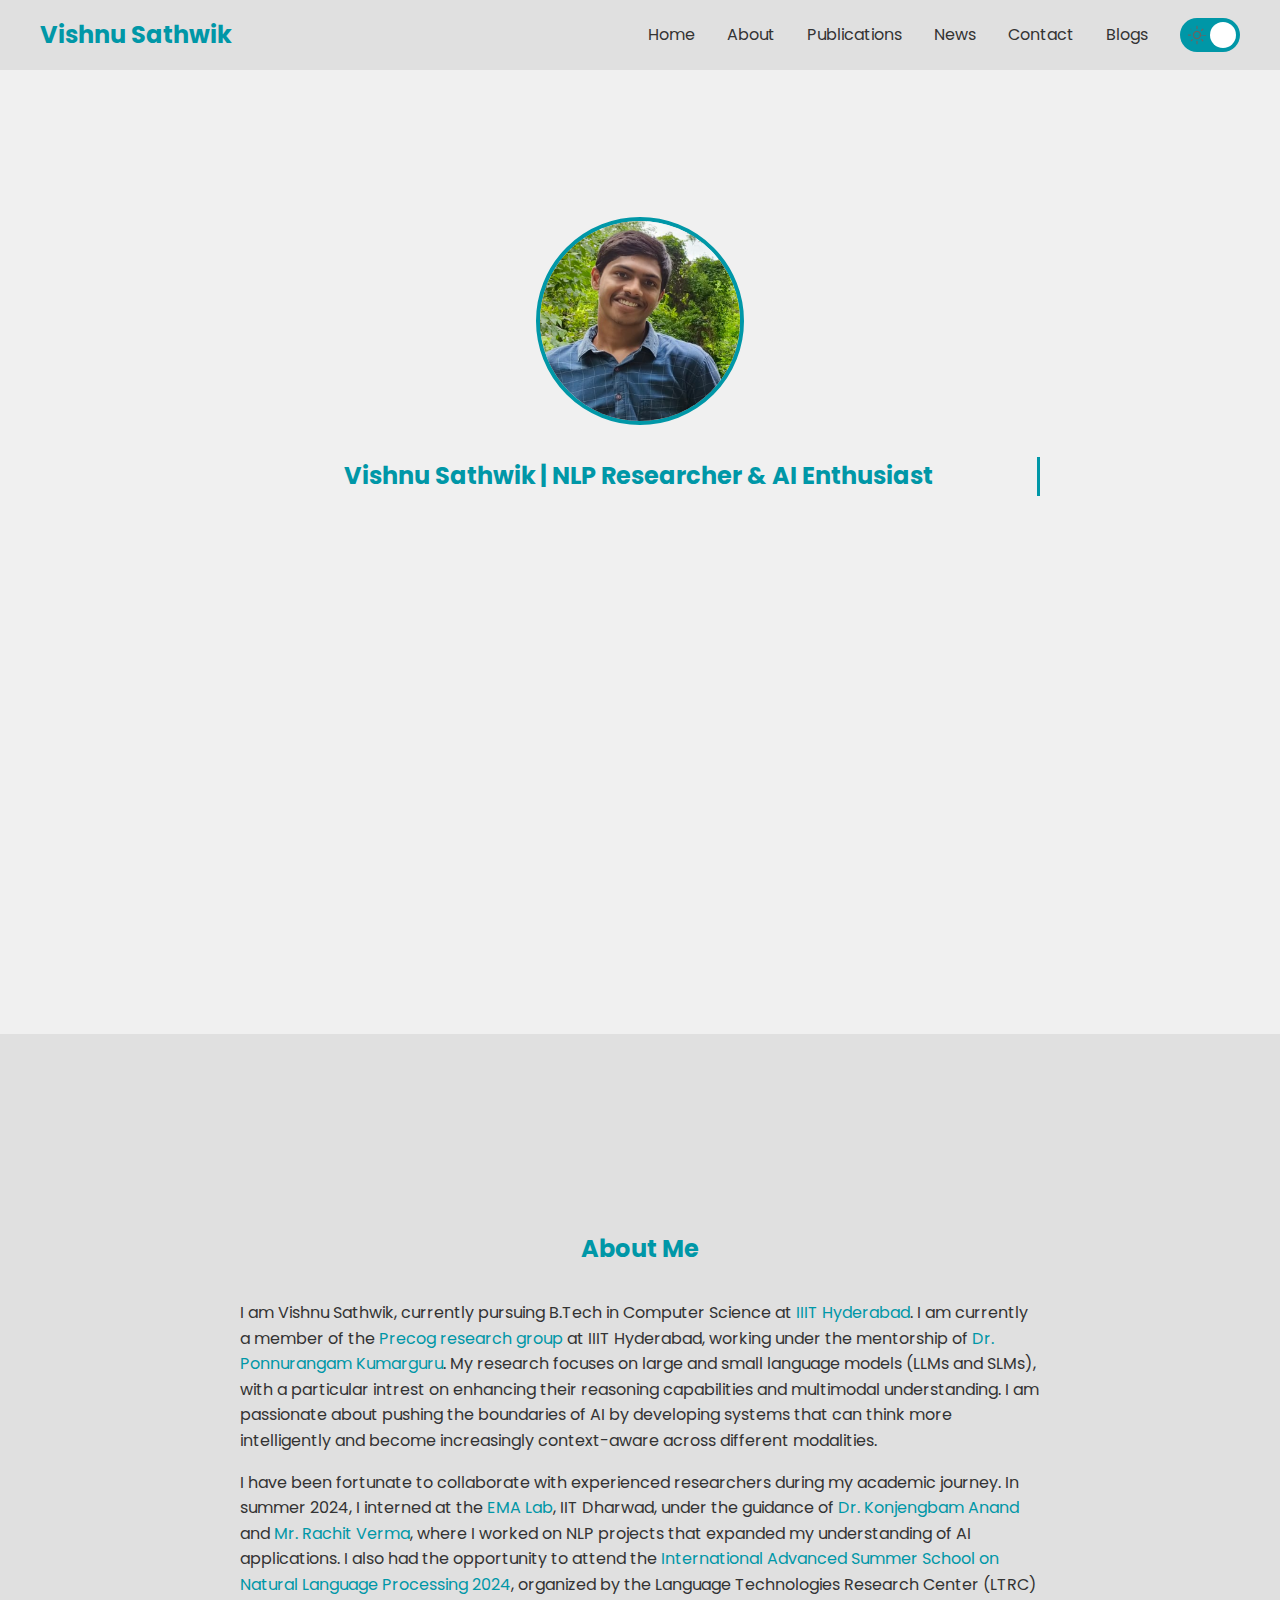
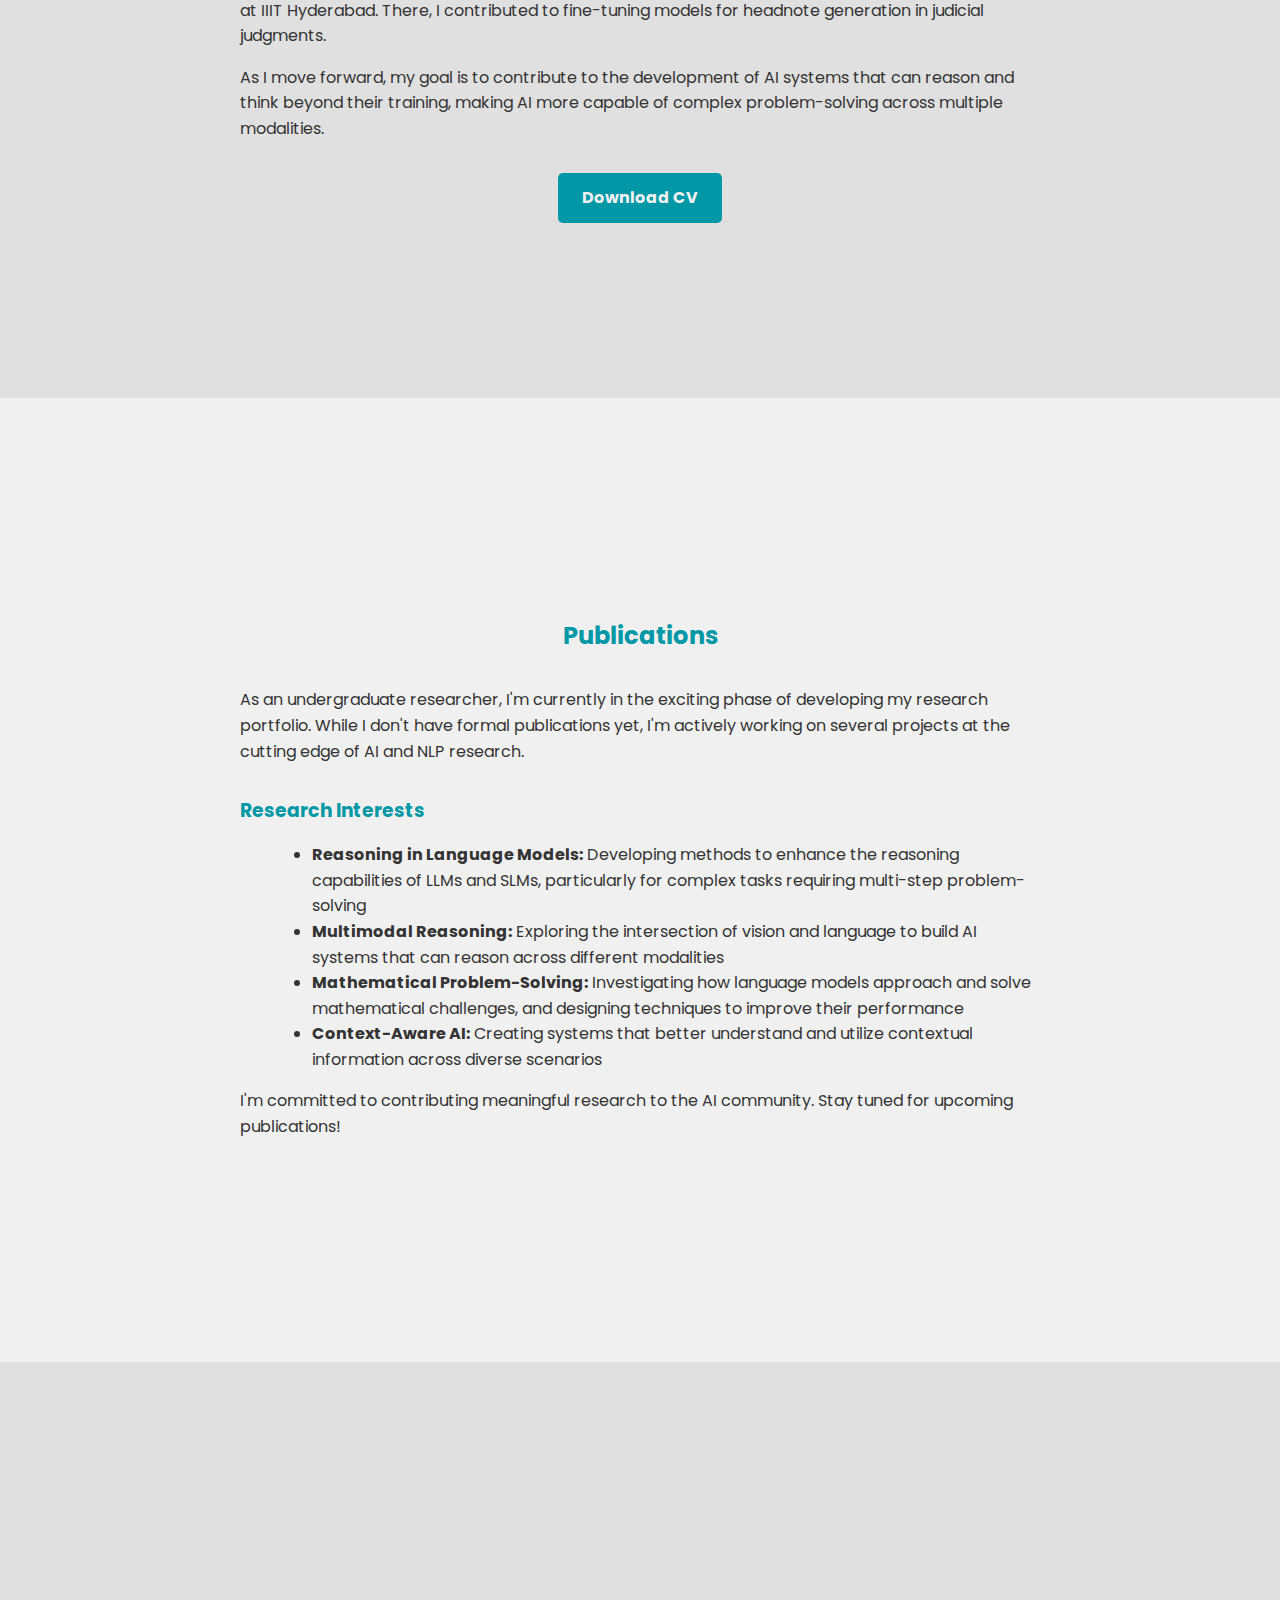
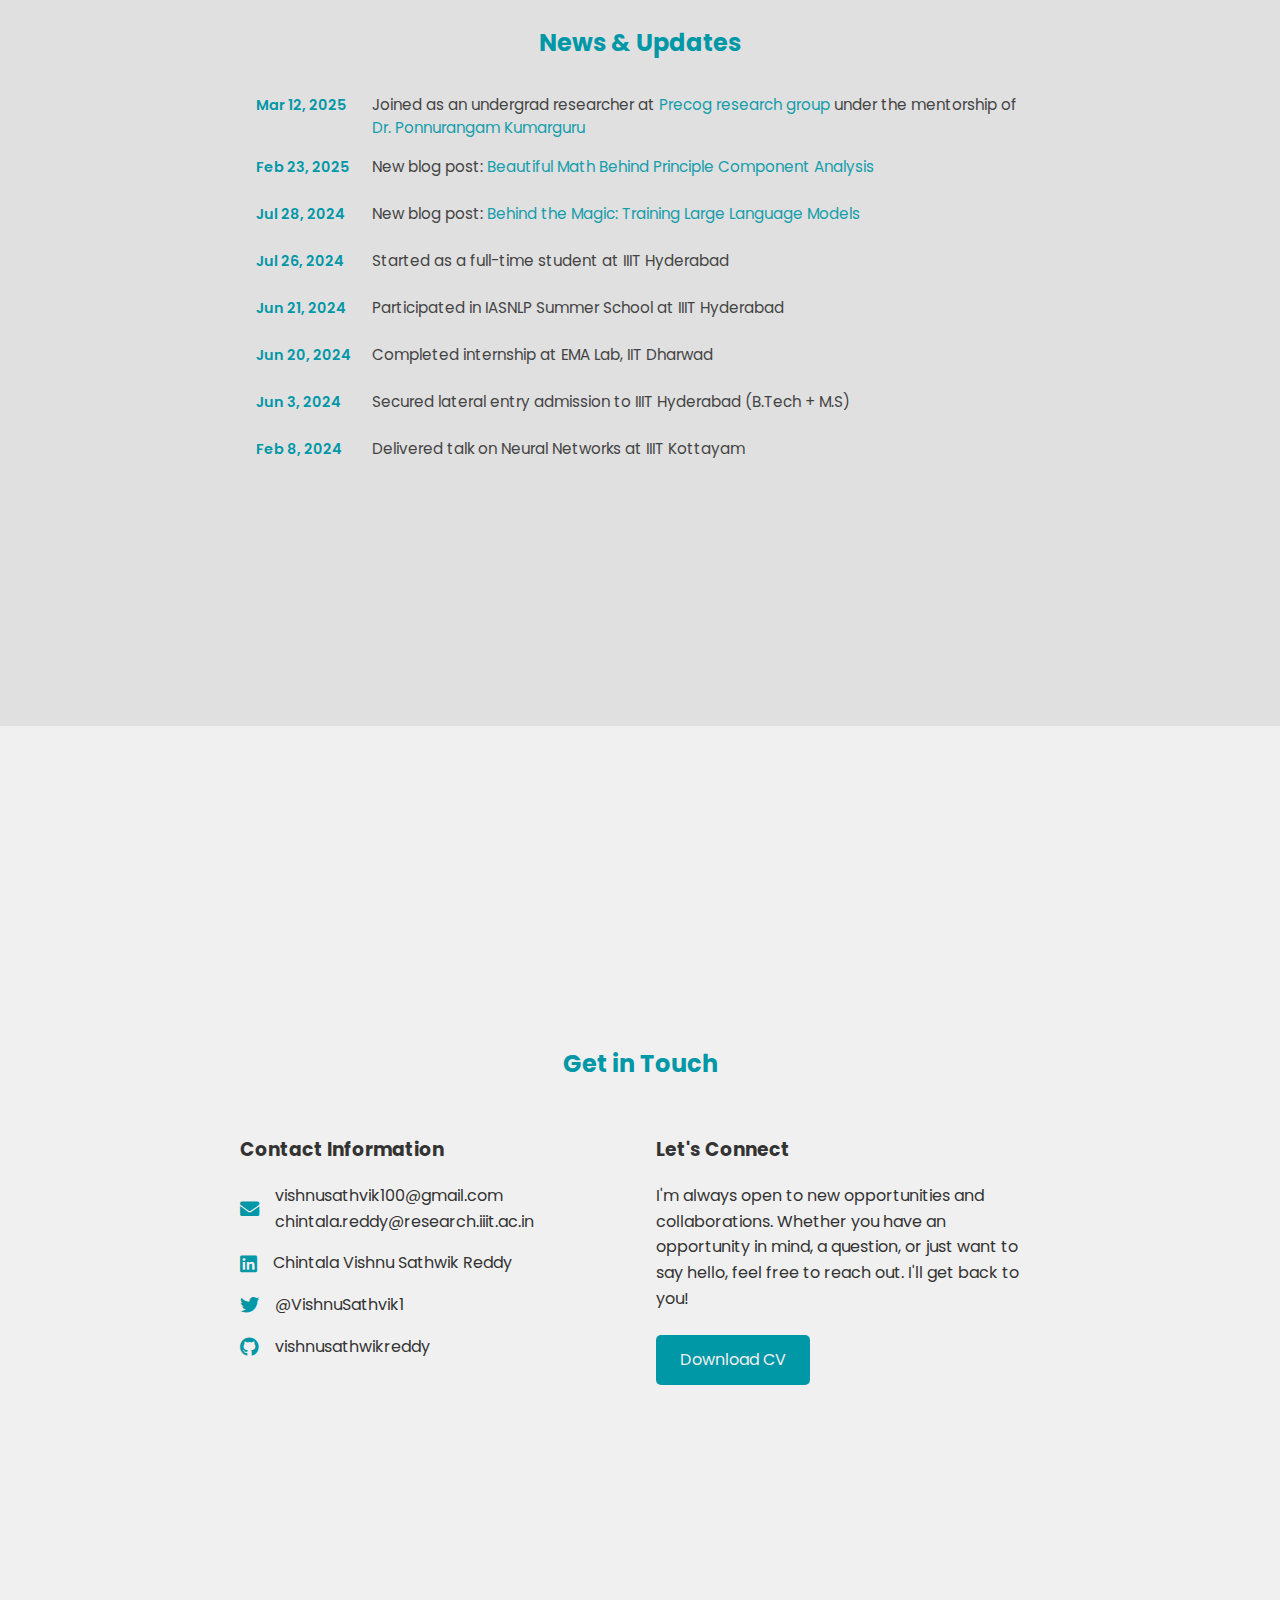
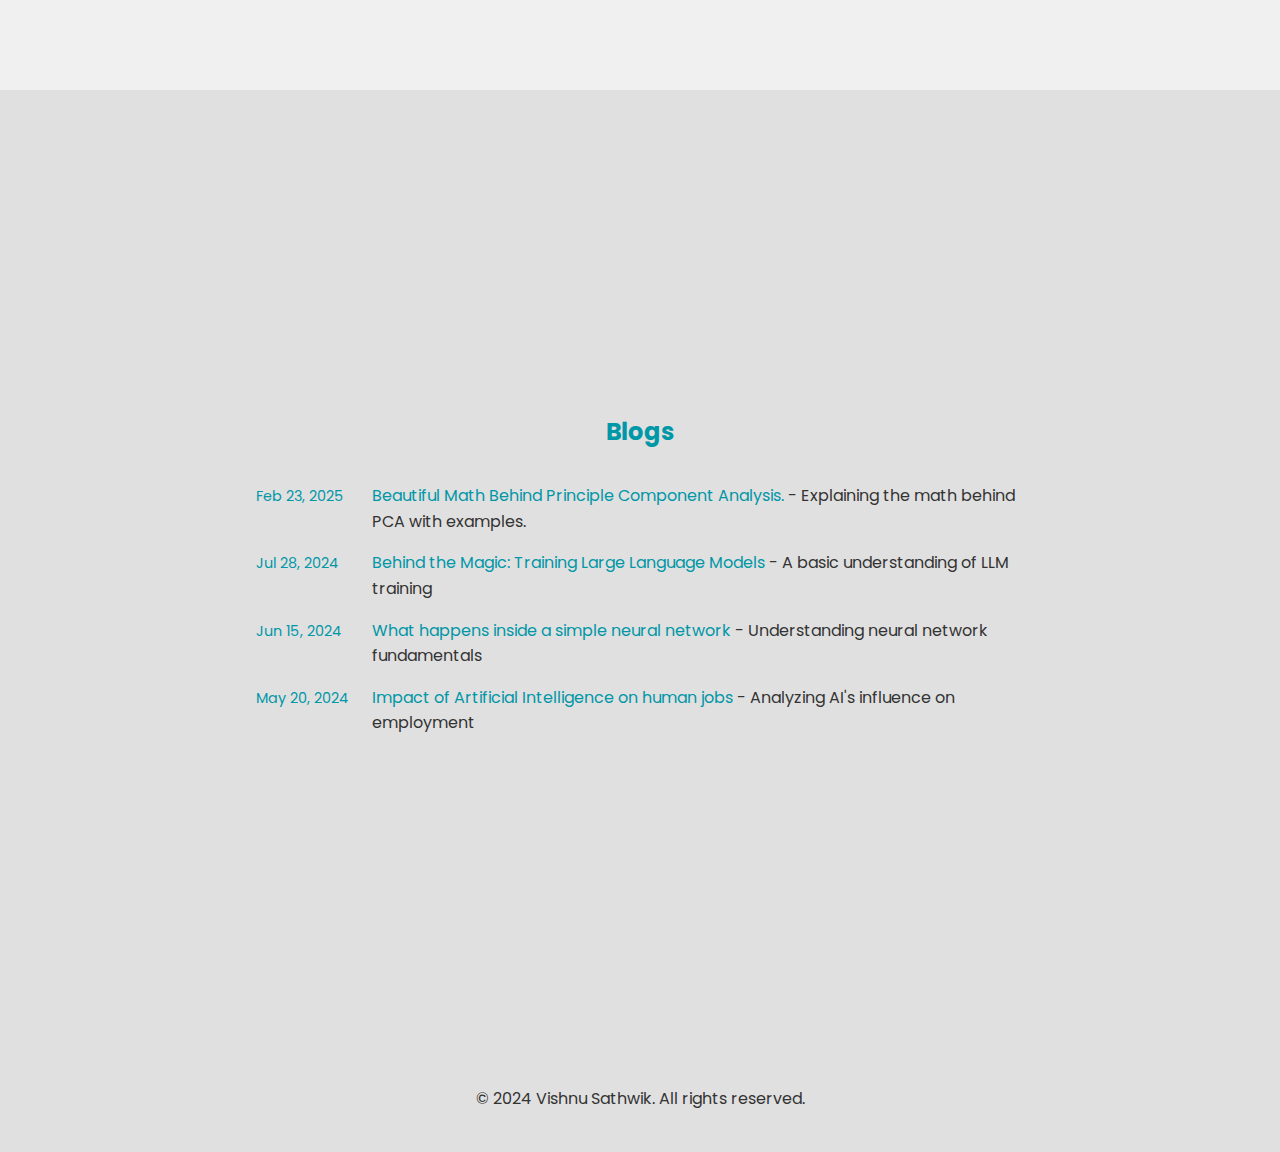
<file: index.html>
<!DOCTYPE html>
<html lang="en">
<head>
    <meta charset="UTF-8">
    <meta name="viewport" content="width=device-width, initial-scale=1.0">
    <title>Vishnu Sathwik</title>
    <link rel="stylesheet" href="styles.css">
    <link href="https://fonts.googleapis.com/css2?family=Poppins:wght@300;400;600&display=swap" rel="stylesheet">
    <link rel="stylesheet" href="https://cdnjs.cloudflare.com/ajax/libs/font-awesome/5.15.3/css/all.min.css">
</head>
<body class="light-theme">
    <nav>
        <div class="nav-content">
            <h1>Vishnu Sathwik</h1>
            <button class="mobile-menu-toggle" aria-label="Toggle menu">
                <span></span>
                <span></span>
                <span></span>
            </button>
            <div class="menu-wrapper">
                <ul>
                    <li><a href="#home">Home</a></li>
                    <li><a href="#about">About</a></li>
                    <li><a href="#publications">Publications</a></li>
                    <li><a href="#news">News</a></li>
                    <li><a href="#contact">Contact</a></li>
                    <li><a href="#blogs">Blogs</a></li>
                </ul>
                <div class="theme-switch-wrapper">
                    <label class="theme-switch" for="checkbox">
                        <input type="checkbox" id="checkbox" />
                        <div class="slider round">
                            <svg class="sun" viewBox="0 0 24 24"><path d="M12 15.5q1.45 0 2.475-1.025Q15.5 13.45 15.5 12q0-1.45-1.025-2.475Q13.45 8.5 12 8.5q-1.45 0-2.475 1.025Q8.5 10.55 8.5 12q0 1.45 1.025 2.475Q10.55 15.5 12 15.5Zm0 1.5q-2.075 0-3.537-1.463T7 12q0-2.075 1.463-3.537T12 7q2.075 0 3.537 1.463T17 12q0 2.075-1.463 3.537T12 17ZM1.75 12.75q-.325 0-.538-.213Q1 12.325 1 12q0-.325.212-.537Q1.425 11.25 1.75 11.25h2.5q.325 0 .537.213Q5 11.675 5 12q0 .325-.213.537-.213.213-.537.213h2.5q.325 0 .538.213Q23 11.675 23 12q0 .325-.212.537-.212.213-.538.213ZM12 5q-.325 0-.537-.213Q11.25 4.575 11.25 4.25v-2.5q0-.325.213-.538Q11.675 1 12 1q.325 0 .537.212.213.212.213.538v2.5q0 .325-.213.538Q12.325 5 12 5Zm0 18q-.325 0-.537-.212-.213-.212-.213-.538v-2.5q0-.325.213-.538Q11.675 19 12 19q.325 0 .537.212.213.212.213.538v2.5q0 .325-.213.538Q12.325 23 12 23ZM6 7.05l-1.425-1.4q-.225-.225-.213-.537.013-.312.213-.537.225-.225.513.225-.312 0-.537-.2Zm12.35 12.375L16.95 18q-.2-.225-.2-.538t.225-.512q.2-.225.5-.225t.525.225l1.425 1.4q.225.225.212.538-.012.313-.212.538-.225.225-.538.225t-.538-.225ZM16.95 7.05q-.225-.225-.225-.525 0-.3.225-.525l1.4-1.425q.225-.225.538-.213.313.013.538.213.225.225.225.537t-.225.537L18 7.05q-.2.2-.512.2-.312 0-.538-.2ZM4.575 19.425q-.225-.225-.225-.538t.225-.538L6 16.95q.225-.225.525-.225.3 0 .525.225.225.225.225.525 0 .3-.225.525l-1.4 1.425q-.225.225-.537.212-.312-.012-.537-.212Z"/></svg>
                            <svg class="moon" viewBox="0 0 24 24"><path d="M12 21q-3.75 0-6.375-2.625T3 12q0-3.75 2.625-6.375T12 3q.35 0 .688.025.337.025.662.075-1.025.725-1.637 1.887Q11.1 6.15 11.1 7.5q0 2.25 1.575 3.825Q14.25 12.9 16.5 12.9q1.375 0 2.525-.613 1.15-.612 1.875-1.637.05.325.075.662Q21 11.65 21 12q0 3.75-2.625 6.375T12 21Zm0-1.5q2.725 0 4.75-1.687t2.525-3.963q-.625.275-1.337.412Q17.225 14.4 16.5 14.4q-2.875 0-4.887-2.013T9.6 7.5q0-.725.137-1.438.138-.713.413-1.337-2.275.5-3.963 2.525Q4.5 9.275 4.5 12q0 3.125 2.188 5.313T12 19.5Zm-.1-7.75Z"/></svg>
                        </div>
                    </label>
                </div>
            </div>
        </div>
    </nav>

    <main>
        <section id="home" class="full-page">
            <div class="container">
                <img src="assets/profile_pic.png" alt="Vishnu Sathwik" class="profile-photo">
                <h2 class="typing-effect">Vishnu Sathwik | NLP Researcher & AI Enthusiast</h2>
                <p class="fade-in">Welcome to my digital realm! I'm Vishnu Sathwik, an undergrad at IIIT Hyderabad with a passion for pushing the boundaries of AI and NLP.</p>
                <p class="fade-in">My core focus lies in enhancing reasoning capabilities of language models—from tackling complex mathematical problems to enabling smarter, context-aware AI systems. I'm particularly interested in multimodal AI that can understand and reason across different forms of data, including text, images, and other modalities.</p>
                <p class="fade-in">When I'm not diving into the depths of AI research, you might find me fine-tuning models, attending NLP workshops, or writing about the latest breakthroughs in the field.</p>
                <p class="fade-in">Let's innovate together and shape the future of intelligent systems!</p>
                <div class="cta-container fade-in">
                    <a href="assets/vishnu_resume.pdf" class="button" download>Download CV</a>
                </div>
            </div>
        </section>

        <section id="about" class="full-page about-section">
            <div class="container">
                <h2>About Me</h2>
                <p>I am Vishnu Sathwik, currently pursuing B.Tech in Computer Science at <a href="https://www.iiit.ac.in/" target="_blank" rel="noopener noreferrer">IIIT Hyderabad</a>. I am currently a member of the <a href="https://precog.iiit.ac.in/" target="_blank" rel="noopener noreferrer">Precog research group</a> at IIIT Hyderabad, working under the mentorship of <a href="https://faculty.iiit.ac.in/~pk.kumaraguru/" target="_blank" rel="noopener noreferrer">Dr. Ponnurangam Kumarguru</a>. My research focuses on large and small language models (LLMs and SLMs), with a particular intrest on enhancing their reasoning capabilities and multimodal understanding. I am passionate about pushing the boundaries of AI by developing systems that can think more intelligently and become increasingly context-aware across different modalities.</p>
                <p>I have been fortunate to collaborate with experienced researchers during my academic journey. In summer 2024, I interned at the <a href="https://ema.iitdh.ac.in/" target="_blank" rel="noopener noreferrer">EMA Lab</a>, IIT Dharwad, under the guidance of <a href="https://sites.google.com/view/drkonjengbamanand?pli=1" target="_blank" rel="noopener noreferrer">Dr. Konjengbam Anand</a> and <a href="https://www.linkedin.com/in/rachitverma23/" target="_blank" rel="noopener noreferrer">Mr. Rachit Verma</a>, where I worked on NLP projects that expanded my understanding of AI applications. I also had the opportunity to attend the <a href="https://ltrc.iiit.ac.in/iasnlp2024/" target="_blank" rel="noopener noreferrer">International Advanced Summer School on Natural Language Processing 2024</a>, organized by the Language Technologies Research Center (LTRC) at IIIT Hyderabad. There, I contributed to fine-tuning models for headnote generation in judicial judgments.</p>
                <p>As I move forward, my goal is to contribute to the development of AI systems that can reason and think beyond their training, making AI more capable of complex problem-solving across multiple modalities.</p>
                <div class="cta-container">
                    <a href="assets/vishnu_resume.pdf" class="button" download>Download CV</a>
                </div>
            </div>
        </section>

        <section id="publications" class="full-page">
            <div class="container">
                <h2>Publications</h2>
                <div class="publications-content">
                    <p>As an undergraduate researcher, I'm currently in the exciting phase of developing my research portfolio. While I don't have formal publications yet, I'm actively working on several projects at the cutting edge of AI and NLP research.</p>
                    
                    <h3>Research Interests</h3>
                    <ul>
                        <li><strong>Reasoning in Language Models:</strong> Developing methods to enhance the reasoning capabilities of LLMs and SLMs, particularly for complex tasks requiring multi-step problem-solving</li>
                        <li><strong>Multimodal Reasoning:</strong> Exploring the intersection of vision and language to build AI systems that can reason across different modalities</li>
                        <li><strong>Mathematical Problem-Solving:</strong> Investigating how language models approach and solve mathematical challenges, and designing techniques to improve their performance</li>
                        <li><strong>Context-Aware AI:</strong> Creating systems that better understand and utilize contextual information across diverse scenarios</li>
                    </ul>
                    
                    <p>I'm committed to contributing meaningful research to the AI community. Stay tuned for upcoming publications!</p>
                </div>
            </div>
        </section>

        <section id="news" class="full-page">
            <div class="container">
                <h2>News & Updates</h2>
                <div class="news-list">
                    <div class="news-item">
                        <div class="news-date">Mar 12, 2025</div>
                        <p class="news-content">Joined as an undergrad researcher at <a href="https://precog.iiit.ac.in/" target="_blank" rel="noopener noreferrer">Precog research group</a> under the mentorship of <a href="https://precog.iiit.ac.in/bio/" target="_blank" rel="noopener noreferrer">Dr. Ponnurangam Kumarguru</a></p>
                    </div>

                    <div class="news-item">
                        <div class="news-date">Feb 23, 2025</div>
                        <p class="news-content">New blog post: <a href="https://medium.com/@vishnusathvik100/beautiful-math-behind-principle-component-analysis-0170ff62b2ae" target="_blank" rel="noopener noreferrer">Beautiful Math Behind Principle Component Analysis</a></p>
                    </div>

                    <div class="news-item">
                        <div class="news-date">Jul 28, 2024</div>
                        <p class="news-content">New blog post: <a href="https://medium.com/@vishnusathvik100/behind-the-magic-training-large-language-models-from-data-collection-to-rlhf-ab351bf9c99c" target="_blank" rel="noopener noreferrer">Behind the Magic: Training Large Language Models</a></p>
                    </div>

                    <div class="news-item">
                        <div class="news-date">Jul 26, 2024</div>
                        <p class="news-content">Started as a full-time student at IIIT Hyderabad</p>
                    </div>

                    <div class="news-item">
                        <div class="news-date">Jun 21, 2024</div>
                        <p class="news-content">Participated in IASNLP Summer School at IIIT Hyderabad</p>
                    </div>

                    <div class="news-item">
                        <div class="news-date">Jun 20, 2024</div>
                        <p class="news-content">Completed internship at EMA Lab, IIT Dharwad</p>
                    </div>

                    <div class="news-item">
                        <div class="news-date">Jun 3, 2024</div>
                        <p class="news-content">Secured lateral entry admission to IIIT Hyderabad (B.Tech + M.S)</p>
                    </div>

                    <div class="news-item">
                        <div class="news-date">Feb 8, 2024</div>
                        <p class="news-content">Delivered talk on Neural Networks at IIIT Kottayam</p>
                    </div>
                </div>
            </div>
        </section>

        <section id="contact" class="full-page">
            <div class="container">
                <h2>Get in Touch</h2>
                <div class="contact-content">
                    <div class="contact-info">
                        <h3>Contact Information</h3>
                        <ul class="contact-list">
                            <li>
                                <i class="fas fa-envelope"></i>
                                <div>
                                    <a href="mailto:vishnusathvik100@gmail.com">vishnusathvik100@gmail.com</a>
                                    <a href="mailto:chintala.reddy@research.iiit.ac.in">chintala.reddy@research.iiit.ac.in</a>
                                </div>
                            </li>
                            <li>
                                <i class="fab fa-linkedin"></i>
                                <a href="https://www.linkedin.com/in/chintala-vishnu-sathwik-reddy-14117a257/" target="_blank" rel="noopener noreferrer">Chintala Vishnu Sathwik Reddy</a>
                            </li>
                            <li>
                                <i class="fab fa-twitter"></i>
                                <a href="https://twitter.com/VishnuSathvik1" target="_blank" rel="noopener noreferrer">@VishnuSathvik1</a>
                            </li>
                            <li>
                                <i class="fab fa-github"></i>
                                <a href="https://github.com/vishnusathwikreddy" target="_blank" rel="noopener noreferrer">vishnusathwikreddy</a>
                            </li>
                        </ul>
                    </div>
                    <div class="contact-cta">
                        <h3>Let's Connect</h3>
                        <p>I'm always open to new opportunities and collaborations. Whether you have an opportunity in mind, a question, or just want to say hello, feel free to reach out. I'll get back to you!</p>
                        <a href="assets/vishnu_resume.pdf" class="button" download>Download CV</a>
                    </div>
                </div>
            </div>
        </section>

        <section id="blogs" class="full-page">
            <div class="container">
                <h2>Blogs</h2>
                <div class="blog-list">
                    
                    <div class="blog-item">
                        <div class="blog-date">Feb 23, 2025</div>
                        <p class="blog-content"><a href="https://medium.com/@vishnusathvik100/beautiful-math-behind-principle-component-analysis-0170ff62b2ae">Beautiful Math Behind Principle Component Analysis.</a> - Explaining the math behind PCA with examples.</p>
                    </div>

                    <div class="blog-item">
                        <div class="blog-date">Jul 28, 2024</div>
                        <p class="blog-content"><a href="https://medium.com/@vishnusathvik100/behind-the-magic-training-large-language-models-from-data-collection-to-rlhf-ab351bf9c99c">Behind the Magic: Training Large Language Models</a> - A basic understanding of LLM training</p>
                    </div>

                    <div class="blog-item">
                        <div class="blog-date">Jun 15, 2024</div>
                        <p class="blog-content"><a href="https://vishnusathwikreddy.github.io/vishnuwebsite/neuralnetwork.html">What happens inside a simple neural network</a> - Understanding neural network fundamentals</p>
                    </div>

                    <div class="blog-item">
                        <div class="blog-date">May 20, 2024</div>
                        <p class="blog-content"><a href="https://vishnusathwikreddy.github.io/vishnuwebsite/ai.html">Impact of Artificial Intelligence on human jobs</a> - Analyzing AI's influence on employment</p>
                    </div>
                </div>
            </div>
        </section>

    </main>

    <footer>
        <p>&copy; 2024 Vishnu Sathwik. All rights reserved.</p>
    </footer>

    <script src="script.js"></script>
</body>
</html>
</file>
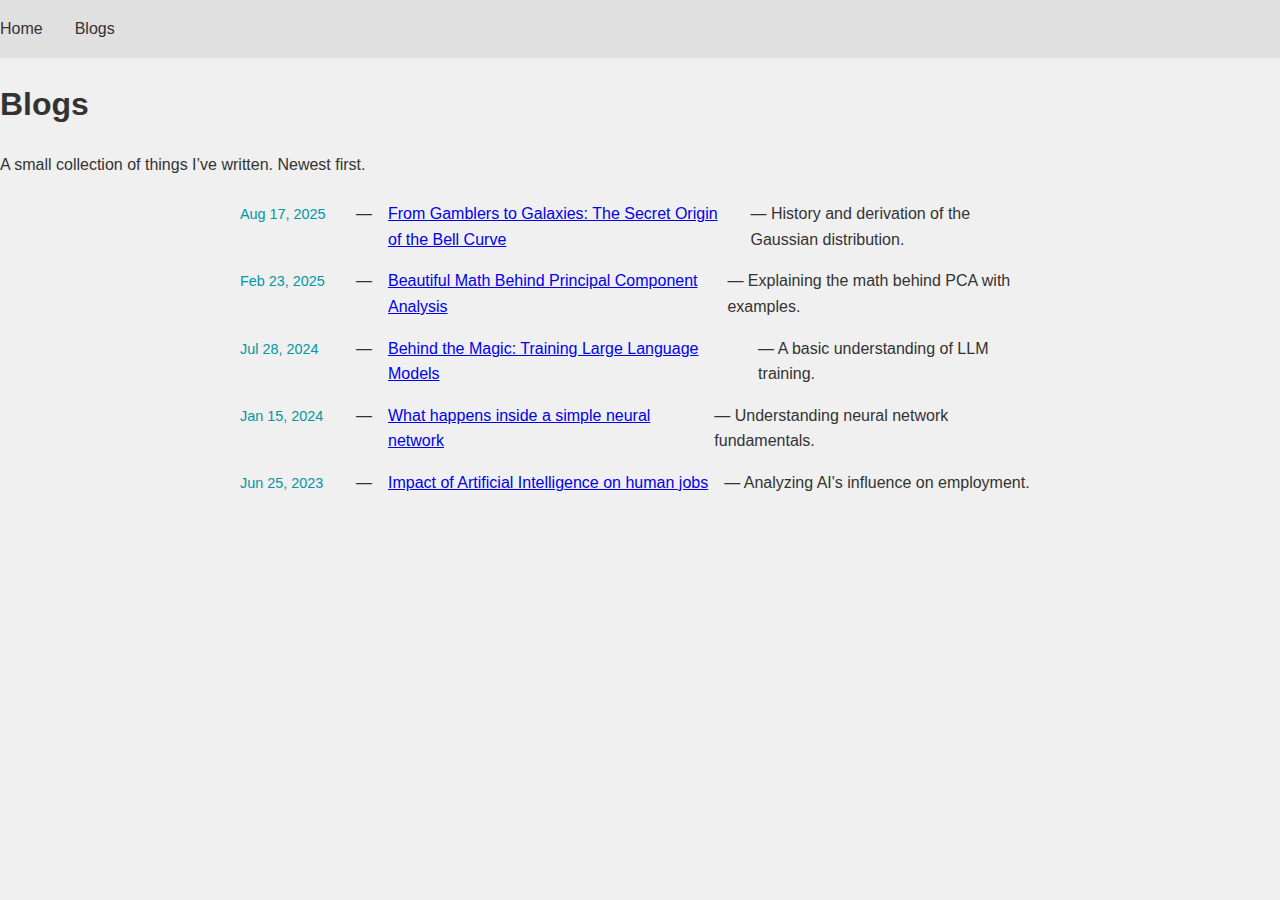
<file: blogs.html>
<!DOCTYPE html>
<html lang="en">
<head>
  <meta charset="UTF-8" />
  <meta name="viewport" content="width=device-width, initial-scale=1.0" />
  <meta name="description" content="Blogs by Vishnu Sathwik Reddy — notes on AI, math, and research written simply." />
  <title>Blogs — Sathwik Reddy</title>
  <link rel="stylesheet" href="styles.css" />
</head>
<body>
  <header class="site-header">
    <nav class="top-nav" aria-label="Main">
      <ul>
        <li><a href="index.html">Home</a></li>
        <li><a class="active" href="blogs.html">Blogs</a></li>
      </ul>
    </nav>
  </header>

  <main class="content">
    <h1 class="greeting">Blogs</h1>
    <p class="intro">A small collection of things I’ve written. Newest first.</p>
  </main>

  <section class="blogs" style="margin-top: 12px;">
    <div class="blogs-content">
      <div class="blog-list">
        <div class="blog-item"><span class="blog-date">Aug 17, 2025</span> —
          <a href="https://www.notion.so/From-Gamblers-to-Galaxies-The-Secret-Origin-of-the-Bell-Curve-250cc849dbc7803a93beea769353813c" target="_blank" rel="noopener noreferrer">From Gamblers to Galaxies: The Secret Origin of the Bell Curve</a>
          — History and derivation of the Gaussian distribution.
        </div>
        <div class="blog-item"><span class="blog-date">Feb 23, 2025</span> —
          <a href="https://medium.com/@vishnusathvik100/beautiful-math-behind-principle-component-analysis-0170ff62b2ae" target="_blank" rel="noopener noreferrer">Beautiful Math Behind Principal Component Analysis</a>
          — Explaining the math behind PCA with examples.
        </div>
        <div class="blog-item"><span class="blog-date">Jul 28, 2024</span> —
          <a href="https://medium.com/@vishnusathvik100/behind-the-magic-training-large-language-models-from-data-collection-to-rlhf-ab351bf9c99c" target="_blank" rel="noopener noreferrer">Behind the Magic: Training Large Language Models</a>
          — A basic understanding of LLM training.
        </div>
        <div class="blog-item"><span class="blog-date">Jan 15, 2024</span> —
          <a href="https://vishnusathwikreddy.github.io/vishnuwebsite/neuralnetwork.html" target="_blank" rel="noopener noreferrer">What happens inside a simple neural network</a>
          — Understanding neural network fundamentals.
        </div>
        <div class="blog-item"><span class="blog-date">Jun 25, 2023</span> —
          <a href="https://vishnusathwikreddy.github.io/vishnuwebsite/ai.html" target="_blank" rel="noopener noreferrer">Impact of Artificial Intelligence on human jobs</a>
          — Analyzing AI's influence on employment.
        </div>
      </div>
    </div>
  </section>

  <script src="script.js"></script>
</body>
</html>
</file>
<file: styles.css>
:root {
    --bg-color: #1a1a1a;
    --text-color: #f0f0f0;
    --accent-color: #00bcd4;
    --secondary-color: #303030;
}

body {
    font-family: 'Poppins', sans-serif;
    line-height: 1.6;
    margin: 0;
    padding: 0;
    color: var(--text-color);
    background-color: var(--bg-color);
}

nav {
    background-color: var(--secondary-color);
    padding: 1rem 0;
    position: sticky;
    top: 0;
    z-index: 1000;
}

.nav-content {
    max-width: 1200px;
    margin: 0 auto;
    display: flex;
    justify-content: space-between;
    align-items: center;
    padding: 0 2rem;
}

.menu-wrapper {
    display: flex;
    align-items: center;
    gap: 2rem; /* Add space between menu items and theme toggle */
}

nav ul {
    list-style-type: none;
    padding: 0;
    display: flex;
    gap: 2rem;
    margin: 0;
}

.mobile-menu-toggle {
    display: none;
    background: none;
    border: none;
    cursor: pointer;
    padding: 0;
}

.mobile-menu-toggle span {
    display: block;
    width: 25px;
    height: 3px;
    background-color: var(--text-color);
    margin: 5px 0;
    transition: 0.4s;
}

nav h1 {
    margin: 0;
    font-size: 1.5rem;
    color: var(--accent-color);
}

nav ul li a {
    text-decoration: none;
    color: var(--text-color);
    transition: color 0.3s ease;
}

nav ul li a:hover {
    color: var(--accent-color);
}

.container {
    max-width: 800px;
    margin: 4rem auto;
    padding: 0 2rem;
}

.profile-photo {
    width: 200px;
    height: 200px;
    object-fit: cover;
    border-radius: 50%;
    border: 4px solid var(--accent-color);
    display: block;
    margin: 0 auto 2rem;
}

h2 {
    color: var(--accent-color);
    text-align: center;
    margin-bottom: 2rem;
}

p {
    margin-bottom: 1.5rem;
}

footer {
    background-color: var(--secondary-color);
    color: var(--text-color);
    text-align: center;
    padding: 1rem 0;
    position: relative;
    bottom: 0;
    width: 100%;
}

@media (max-width: 768px) {
    .nav-content {
        flex-wrap: nowrap;
        justify-content: space-between;
    }

    .mobile-menu-toggle {
        display: block;
        order: 2;
        margin-left: 1rem;
    }

    nav h1 {
        order: 1;
    }

    .menu-wrapper {
        position: absolute;
        top: 100%;
        left: 0;
        right: 0;
        background-color: var(--secondary-color);
        display: none;
        flex-direction: column;
        align-items: flex-start;
        padding: 1rem 2rem;
    }

    .menu-wrapper.active {
        display: flex;
    }

    nav ul {
        flex-direction: column;
        gap: 1rem;
        width: 100%;
    }

    .theme-switch-wrapper {
        margin-top: 1rem;
        align-self: flex-start;
    }
}

:root {
    --bg-color: #1a1a1a;
    --text-color: #f0f0f0;
    --accent-color: #00bcd4;
    --secondary-color: #303030;
}

body.light-theme {
    --bg-color: #f0f0f0;
    --text-color: #333333;
    --accent-color: #0097a7;
    --secondary-color: #e0e0e0;
}

body {
    font-family: 'Poppins', sans-serif;
    line-height: 1.6;
    margin: 0;
    padding: 0;
    color: var(--text-color);
    background-color: var(--bg-color);
    transition: background-color 0.3s ease, color 0.3s ease;
}

/* ... rest of your CSS remains the same ... */

#theme-toggle {
    background-color: var(--accent-color);
    color: var(--bg-color);
    border: none;
    padding: 0.5rem 1rem;
    cursor: pointer;
    border-radius: 5px;
    font-family: 'Poppins', sans-serif;
    transition: background-color 0.3s ease, color 0.3s ease;
}

#theme-toggle:hover {
    opacity: 0.9;
}

.theme-switch-wrapper {
    display: flex;
    align-items: center;
}

.theme-switch {
    display: inline-block;
    height: 34px;
    position: relative;
    width: 60px;
}

.theme-switch input {
    display: none;
}

.slider {
    background-color: #ccc;
    bottom: 0;
    cursor: pointer;
    left: 0;
    position: absolute;
    right: 0;
    top: 0;
    transition: .4s;
}

.slider:before {
    background-color: #fff;
    bottom: 4px;
    content: "";
    height: 26px;
    left: 4px;
    position: absolute;
    transition: .4s;
    width: 26px;
}

input:checked + .slider {
    background-color: var(--accent-color);
}

input:checked + .slider:before {
    transform: translateX(26px);
}

.slider.round {
    border-radius: 34px;
}

.slider.round:before {
    border-radius: 50%;
}

.slider .sun,
.slider .moon {
    position: absolute;
    width: 20px;
    height: 20px;
    top: 7px;
    left: 7px;
    fill: #fff;
    transition: .4s;
}

.slider .moon {
    left: unset;
    right: 7px;
    fill: #666;
}

input:checked + .slider .sun {
    fill: #666;
}

input:checked + .slider .moon {
    fill: #fff;
}

/* Adjust for larger screens */
@media (min-width: 769px) {
    .nav-content {
        justify-content: flex-start; /* Align items to the start */
    }

    nav h1 {
        margin-right: auto; /* Push the menu items to the right */
    }

    .menu-wrapper {
        margin-left: auto; /* Push the menu to the right */
    }
}

/* Mobile styles (you can keep your existing mobile styles) */
@media (max-width: 768px) {
    /* ... your existing mobile styles ... */
}

.about-section {
    background-color: var(--secondary-color);
    padding: 4rem 0;
}

.about-section .container {
    max-width: 800px;
    margin: 0 auto;
    padding: 0 2rem;
}

.about-section h2 {
    color: var(--accent-color);
    margin-bottom: 2rem;
}

.about-section h3 {
    color: var(--accent-color);
    margin-top: 2rem;
    margin-bottom: 1rem;
}

.about-section p {
    margin-bottom: 1rem;
}

.about-section ul {
    list-style-type: disc;
    margin-left: 2rem;
    margin-bottom: 1rem;
}

.about-section a {
    color: var(--accent-color);
    text-decoration: none;
    transition: opacity 0.3s ease;
}

.about-section a:hover {
    opacity: 0.8;
}

/* About Section Styles */
.about-section .cta-container {
    text-align: center;
    margin-top: 2rem;
}

.about-section .button {
    display: inline-block;
    background-color: var(--accent-color);
    color: var(--bg-color);
    padding: 0.75rem 1.5rem;
    text-decoration: none;
    border-radius: 5px;
    transition: background-color 0.3s ease, transform 0.3s ease;
    font-weight: bold;
}

.about-section .button:hover {
    background-color: var(--text-color);
    transform: translateY(-3px);
}

/* Ensure links are visible in dark theme */
body:not(.light-theme) .about-section a {
    color: #4db6ac; /* A lighter teal color for better visibility in dark mode */
}

Add styles for smooth scrolling
html {
    scroll-behavior: smooth;
}

/* Full-page sections */
.full-page {
    min-height: 100vh;
    display: flex;
    align-items: center;
    justify-content: center;
    padding: 2rem 0;
}

/* Section background colors */
#home {
    background-color: var(--bg-color);
}

#about {
    background-color: var(--secondary-color);
}

#publications {
    background-color: var(--bg-color);
}

#news {
    background-color: var(--secondary-color);
}

#contact {
    background-color: var(--bg-color);
}

#blogs {
    background-color: var(--secondary-color);
}

/* Adjust container for full-page sections */
.full-page .container {
    max-width: 800px;
    width: 100%;
    margin: 0 auto;
    padding: 0 2rem;
}

/* Light theme colors */
body.light-theme {
    --bg-color: #f0f0f0;
    --text-color: #333333;
    --accent-color: #0097a7;
    --secondary-color: #e0e0e0;
}

/* Dark theme colors */
body {
    --bg-color: #1a1a1a;
    --text-color: #f0f0f0;
    --accent-color: #00bcd4;
    --secondary-color: #303030;
}

/* ... existing code ... */

/* Publications Section Styles */
#publications .publications-content {
    text-align: left;
}

#publications h3 {
    color: var(--accent-color);
    margin-top: 2rem;
    margin-bottom: 1rem;
}

#publications ul {
    list-style-type: disc;
    margin-left: 2rem;
    margin-bottom: 1rem;
}

#publications .future-goals {
    background-color: var(--secondary-color);
    padding: 1.5rem;
    border-radius: 8px;
    margin-top: 2rem;
}

#publications .future-goals h3 {
    margin-top: 0;
}

/* Ensure text is visible in both themes */
body.light-theme #publications .future-goals {
    background-color: #e0e0e0;
}

body:not(.light-theme) #publications .future-goals {
    background-color: #303030;
}

/* Updated News Timeline Styles */
.timeline {
    position: relative;
    max-width: 1000px;
    margin: 0 auto;
    padding: 40px 0;
}

.timeline::after {
    content: '';
    position: absolute;
    width: 3px;
    background: linear-gradient(to bottom, transparent, var(--accent-color), transparent);
    top: 0;
    bottom: 0;
    left: 50%;
    margin-left: -1.5px;
}

.timeline-item {
    padding: 10px 40px;
    position: relative;
    background-color: inherit;
    width: 50%;
    box-sizing: border-box;
    margin-bottom: 30px;
}

.timeline-item::after {
    content: '';
    position: absolute;
    width: 20px;
    height: 20px;
    background-color: var(--accent-color);
    top: 15px;
    border-radius: 50%;
    z-index: 1;
    box-shadow: 0 0 0 4px var(--bg-color), 0 0 0 6px var(--accent-color);
    transition: all 0.3s ease;
}

.timeline-item:hover::after {
    background-color: var(--bg-color);
    box-shadow: 0 0 0 4px var(--accent-color), 0 0 0 6px var(--bg-color);
}

.timeline-item:nth-child(odd) {
    left: 0;
    text-align: right;
}

.timeline-item:nth-child(odd)::after {
    right: -10px;
}

.timeline-item:nth-child(even) {
    left: 50%;
    text-align: left;
}

.timeline-item:nth-child(even)::after {
    left: -10px;
}

.timeline-content {
    padding: 20px;
    background-color: var(--bg-color);
    position: relative;
    border-radius: 8px;
    box-shadow: 0 4px 16px rgba(0, 0, 0, 0.1);
    transition: transform 0.3s ease, box-shadow 0.3s ease;
}

.timeline-content:hover {
    transform: translateY(-5px);
    box-shadow: 0 6px 20px rgba(0, 0, 0, 0.15);
}

.timeline-date {
    display: inline-block;
    padding: 5px 10px;
    background-color: var(--accent-color);
    color: var(--bg-color);
    border-radius: 4px;
    font-size: 0.9rem;
    margin-bottom: 10px;
    font-weight: 600;
}

.timeline-content h3 {
    margin: 0 0 10px 0;
    color: var(--accent-color);
    font-size: 1.2rem;
}

.timeline-content p {
    margin: 0;
    color: var(--text-color);
    line-height: 1.6;
}

.timeline-content a {
    color: var(--accent-color);
    text-decoration: none;
    font-weight: 500;
    transition: color 0.3s ease;
}

.timeline-content a:hover {
    color: var(--text-color);
}

/* Responsive design for smaller screens */
@media screen and (max-width: 768px) {
    .timeline::after {
        left: 31px;
    }
    
    .timeline-item {
        width: 100%;
        padding-left: 70px;
        padding-right: 25px;
    }
    
    .timeline-item::after {
        left: 21px;
    }
    
    .timeline-item:nth-child(odd) {
        text-align: left;
    }
    
    .timeline-item:nth-child(even) {
        left: 0;
    }
    
    .timeline-item:nth-child(even)::after {
        left: 21px;
    }
    
    .timeline-content {
        padding: 15px;
    }
}

/* Add animation for timeline items */
.timeline-item {
    opacity: 0;
    transform: translateY(20px);
    animation: fadeInUp 0.6s ease forwards;
}

@keyframes fadeInUp {
    to {
        opacity: 1;
        transform: translateY(0);
    }
}

/* Add animation delay for each item */
.timeline-item:nth-child(1) { animation-delay: 0.2s; }
.timeline-item:nth-child(2) { animation-delay: 0.4s; }
.timeline-item:nth-child(3) { animation-delay: 0.6s; }
.timeline-item:nth-child(4) { animation-delay: 0.8s; }
.timeline-item:nth-child(5) { animation-delay: 1.0s; }
.timeline-item:nth-child(6) { animation-delay: 1.2s; }

/* Contact Section Styles */
#contact {
    background-color: var(--bg-color);
}

#contact .container {
    max-width: 800px;
}

.contact-content {
    display: flex;
    justify-content: space-between;
    gap: 2rem;
}

.contact-info, .contact-cta {
    flex: 1;
}

.contact-list {
    list-style-type: none;
    padding: 0;
    margin-bottom: 2rem;
}

.contact-list li {
    display: flex;
    align-items: center;
    margin-bottom: 1rem;
}

.contact-list i {
    color: var(--accent-color);
    margin-right: 1rem;
    font-size: 1.2rem;
}

.contact-list a {
    color: var(--text-color);
    text-decoration: none;
    transition: color 0.3s ease;
}

.contact-list a:hover {
    color: var(--accent-color);
}

.button {
    display: inline-block;
    background-color: var(--accent-color);
    color: var(--bg-color);
    padding: 0.75rem 1.5rem;
    text-decoration: none;
    border-radius: 5px;
    transition: background-color 0.3s ease;
}

.button:hover {
    background-color: var(--text-color);
    color: var(--bg-color);
}

@media (max-width: 768px) {
    .contact-content {
        flex-direction: column;
    }
}


/* Blogs Section Styles */
#blogs {
    background-color: var(--secondary-color);
}

.blog-list {
    max-width: 800px;
    margin: 0 auto;
    padding: 0 1rem;
}

.blog-item {
    display: flex;
    align-items: baseline;
    gap: 1rem;
    margin-bottom: 1rem;
}

.blog-date {
    font-size: 0.9rem;
    color: var(--accent-color);
    min-width: 100px;
}

.blog-content {
    color: var(--text-color);
    margin: 0;
}

.blog-content a {
    color: var(--accent-color);
    text-decoration: none;
}

.blog-content a:hover {
    text-decoration: underline;
}

.section-intro {
    text-align: center;
    margin-bottom: 2rem;
}

/* Add these new animation styles at the end of your CSS file */

@keyframes fadeIn {
    from { opacity: 0; transform: translateY(20px); }
    to { opacity: 1; transform: translateY(0); }
}

@keyframes typing {
    from { width: 0 }
    to { width: 100% }
}

.fade-in {
    opacity: 0;
    animation: fadeIn 1s ease-out forwards;
}

.typing-effect {
    overflow: hidden;
    border-right: .15em solid var(--accent-color);
    white-space: nowrap;
    margin: 0 auto;
    letter-spacing: normal;
    animation: 
        typing 3.5s steps(40, end),
        blink-caret .75s step-end infinite;
}

@keyframes blink-caret {
    from, to { border-color: transparent }
    50% { border-color: var(--accent-color); }
}

.profile-photo {
    transition: transform 0.3s ease;
}

.profile-photo:hover {
    transform: scale(1.05);
}

.button {
    transition: transform 0.3s ease, box-shadow 0.3s ease;
}

.button:hover {
    transform: translateY(-3px);
    box-shadow: 0 4px 8px rgba(0, 0, 0, 0.2);
}

/* Add a smooth scroll behavior */
html {
    scroll-behavior: smooth;
}

/* Add a subtle parallax effect to sections */
.full-page {
    background-attachment: fixed;
    background-position: center;
    background-repeat: no-repeat;
    background-size: cover;
}

/* Add a pulsing animation to the theme toggle */
.theme-switch .slider:before {
    animation: pulse 2s infinite;
}

@keyframes pulse {
    0% {
        box-shadow: 0 0 0 0 rgba(0, 188, 212, 0.7);
    }
    70% {
        box-shadow: 0 0 0 10px rgba(0, 188, 212, 0);
    }
    100% {
        box-shadow: 0 0 0 0 rgba(0, 188, 212, 0);
    }
}

/* New Simple News Section Styles */
.news-grid {
    display: grid;
    grid-template-columns: repeat(auto-fit, minmax(300px, 1fr));
    gap: 1.5rem;
    margin-top: 2rem;
}

.news-card {
    background-color: var(--bg-color);
    border-radius: 8px;
    padding: 1.5rem;
    box-shadow: 0 2px 8px rgba(0, 0, 0, 0.1);
    transition: transform 0.3s ease;
}

.news-card:hover {
    transform: translateY(-5px);
}

.news-date {
    font-size: 0.9rem;
    color: var(--accent-color);
    font-weight: 600;
    margin-bottom: 0.5rem;
}

.news-title {
    font-size: 1.2rem;
    color: var(--text-color);
    margin-bottom: 0.5rem;
}

.news-content {
    color: var(--text-color);
    opacity: 0.9;
    font-size: 0.95rem;
    line-height: 1.5;
}

.news-card a {
    color: var(--accent-color);
    text-decoration: none;
    transition: opacity 0.3s ease;
}

.news-card a:hover {
    opacity: 0.8;
}

@media (max-width: 768px) {
    .news-grid {
        grid-template-columns: 1fr;
    }
}

/* Compact News Section Styles */
.news-list {
    max-width: 800px;
    margin: 0 auto;
    padding: 0 1rem;
}

.news-item {
    display: flex;
    align-items: baseline;
    gap: 1rem;
    margin-bottom: 1rem;
}

.news-date {
    font-size: 0.9rem;
    color: var(--accent-color);
    min-width: 100px;
}

.news-content {
    color: var(--text-color);
    margin: 0;
}

.news-content a {
    color: var(--accent-color);
    text-decoration: none;
}

.news-content a:hover {
    text-decoration: underline;
}
</file>
